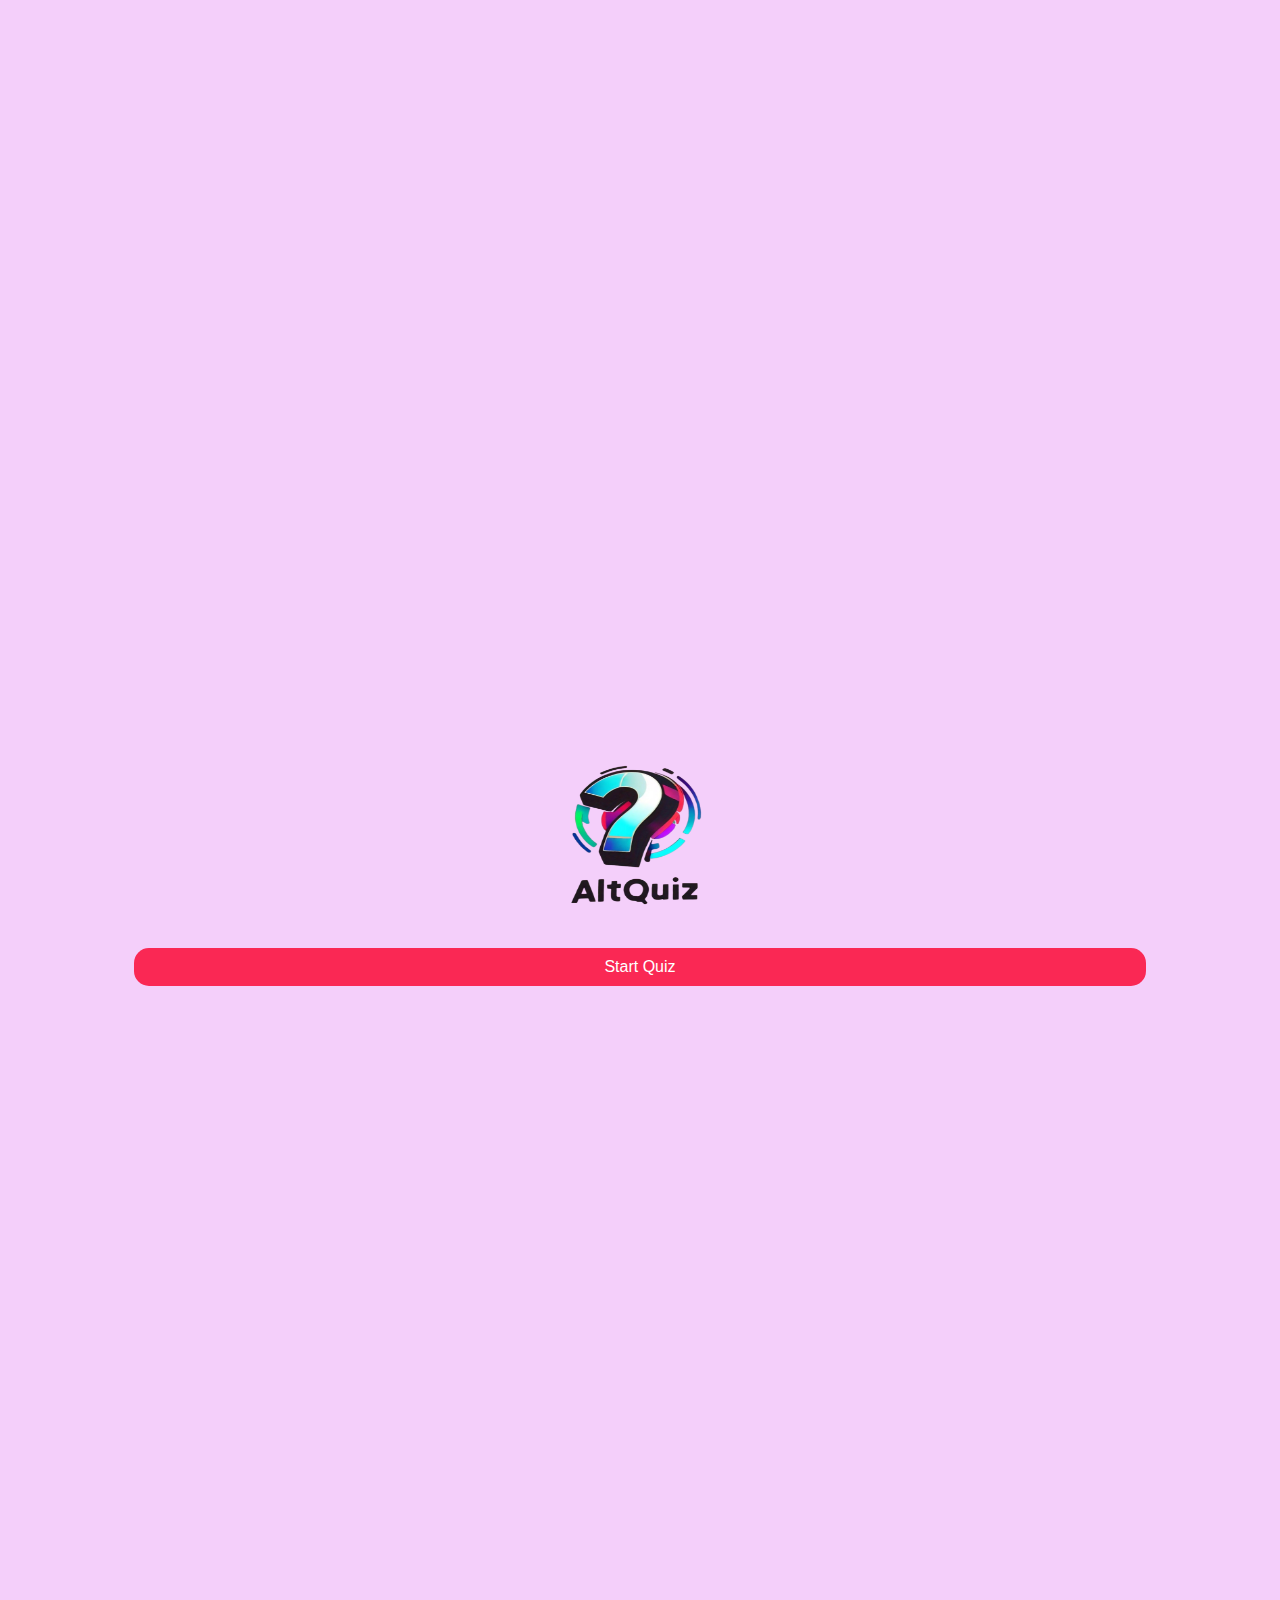
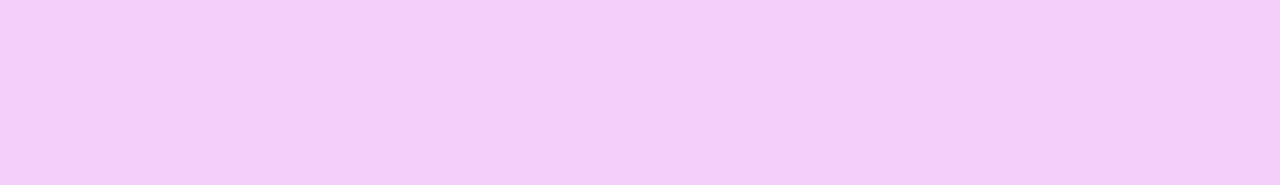
<file: index.html>
<!DOCTYPE html>
<html lang="en">
<head>
    <meta charset="UTF-8">
    <meta name="viewport" content="width=device-width, initial-scale=1.0">
    <link rel="manifest" href="manifest.json"/>
    <link rel="stylesheet" href="assets/css/app.css">
    <link rel="icon" href="favicon.ico" type="image/x-icon">
    <link rel="apple-touch-icon" href="assets/images/apple-touch-icon.png" />
    <script src="assets/js/app.js" type="module" defer></script>

    <title>AltQuiz</title>
</head>
<body>
    <div class="home">
        <div class="logo">
            <img src="assets/images/altQuiz.png" alt="AltQuiz Logo">
        </div>
        <div class="startquiz">
            <button onclick="window.location.href='quiz.html';">Start Quiz</button>
        </div>
    </div>
</body>
</html>
</file>
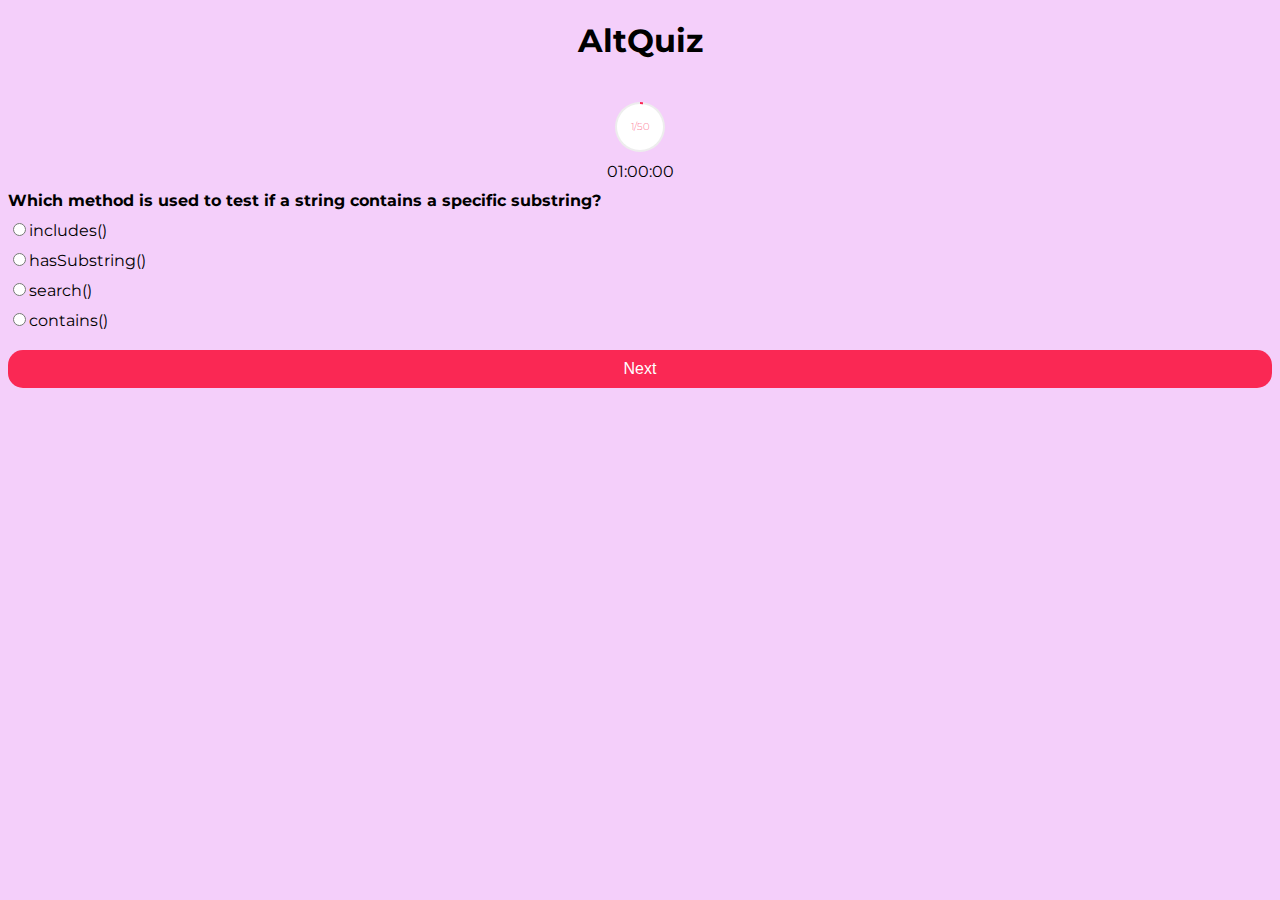
<file: quiz.html>
<!DOCTYPE html>
<html lang="en">
<head>
    <meta charset="UTF-8">
    <meta name="viewport" content="width=device-width, initial-scale=1.0">
    <link rel="manifest" href="manifest.json"/>
    <link rel="stylesheet" href="assets/css/app.css">
    <link rel="icon" href="favicon.ico" type="image/x-icon">
    <link rel="apple-touch-icon" href="assets/images/apple-touch-icon.png" />


    <script src="assets/js/app.js" type="module" defer></script>
    <title>AltQuiz</title>
</head>
<body>
    <div class="container">
        <h1>AltQuiz</h1>
        <div id="progress"></div>
        <div class="circular-progress">
            <span class="progress-value">0%</span>
        </div>
        <div id="timer">01:00:00</div>
        <div id="quiz"></div>
        <!-- timeout popup  -->
        <div class="timeout" id="timeout">
            <h4>Oops!</h4>
            <p>Time is Up</p>
            <button id="viewresult">View Result</button>
        </div>
        <div id="result" class="result"></div>
        <button id="submit" class="button">Next</button>
        <div class="submit-retry">
            <button id="retry" class="button hide">Play Again</button>
            <button id="showAnswer" class="button hide">Review</button>
        </div>
        
        </div>
</body>
</html>
</file>
<file: assets/css/app.css>
@import url('https://fonts.googleapis.com/css2?family=Montserrat:ital,wght@0,100..900;1,100..900&display=swap');
@import url('https://fonts.googleapis.com/css2?family=Montserrat:ital,wght@0,100..900;1,100..900&family=Roboto:ital,wght@0,100;0,300;0,400;0,500;0,700;0,900;1,100;1,300;1,400;1,500;1,700;1,900&display=swap');

html,body {
  font-family: 'montserrat', 'roboto';
  justify-content: center;
  background-color: #f4cffa;

}

.container {
  width: 100%;
  height: 100%;
  padding: 0;
    margin: 0;

}

h1 {
  text-align: center;
  font-family: 'montserrat';
}

.question {
  font-weight: bold;
  margin-bottom: 10px;
}

.options {
  margin-bottom: 20px;
}

.option {
  display: block;
  margin-bottom: 10px;
}

.button {
  display: inline-block;
  width: 100%;
  padding: 10px 20px;
  background-color: #FA2854;
  color: #fff;
  border: none;
  cursor: pointer;
  font-size: 16px;
  border-radius: 15px;
  transition: background-color 0.3s;
  margin-right: 10px;
}

.button:hover {
  background-color: #fa053a;
}

.result {
  text-align: center;
  /* margin-top: 20px; */
  font-weight: bold;
}

.hide{
  display: none;
}
.submit-retry{
  display: flex;
  direction: column;
  /* margin-top: 20px; */
}
#progress{
    text-align: center;
    padding: 10px 0px;
}
.home{
    display: flex;
    flex-direction: column;
    justify-content: center;
    margin-top: 35px;
    margin: 60% auto;
}
.logo img{
    width: 150px;
    height: 150px;
    margin: auto auto;
    display: block;
}
.startquiz button{
    display: block;
    width: 80%;
    margin: 40px auto;
    padding: 10px 20px;
    background-color: #FA2854;
    color: #fff;
    border: none;
    cursor: pointer;
    font-size: 16px;
    border-radius: 15px;
    transition: background-color 0.3s;
    /* margin-right: 10px; */

}

 /* Popup container */
 .timeout {
    width: 80%;
    padding: 20px;
    margin: 50% auto;
    background-color: white;
    border-radius: 10px;
    box-shadow: 0 5px 15px rgba(0, 0, 0, 0.3);
    text-align: center;
    position: relative;
    z-index: 1000;
}

/* Popup text */
.timeout h4 {
    margin-top: 0;
}

.timeout p {
    margin: 15px 0;
}

/* Close button */
.timeout button {
    padding: 10px 20px;
    background-color: #FA2854;
    color: white;
    border: none;
    border-radius: 5px;
    cursor: pointer;
}

.timeout button:hover {
    background-color: #FA053a;
}

.circular-progress{
    position: relative;
    height: 50px;
    width: 50px;
    border-radius: 50%;
    background: conic-gradient(#FA2854 3.6deg, #ededed 0deg);
    display: flex;
    align-items: center;
    justify-content: center;
    margin: 0 auto;
}
.circular-progress::before{
    content: "";
    position: absolute;
    padding:8px;
    height: 30px;
    width: 30px;
    border-radius: 50%;
    background-color: #fff;
}
.progress-value{
    position: relative;
    font-size: 10px;
    font-weight: 200;
    color: #FA2854;
}
#timer{
    text-align: center;
    padding: 10px 0px;
}
</file>
